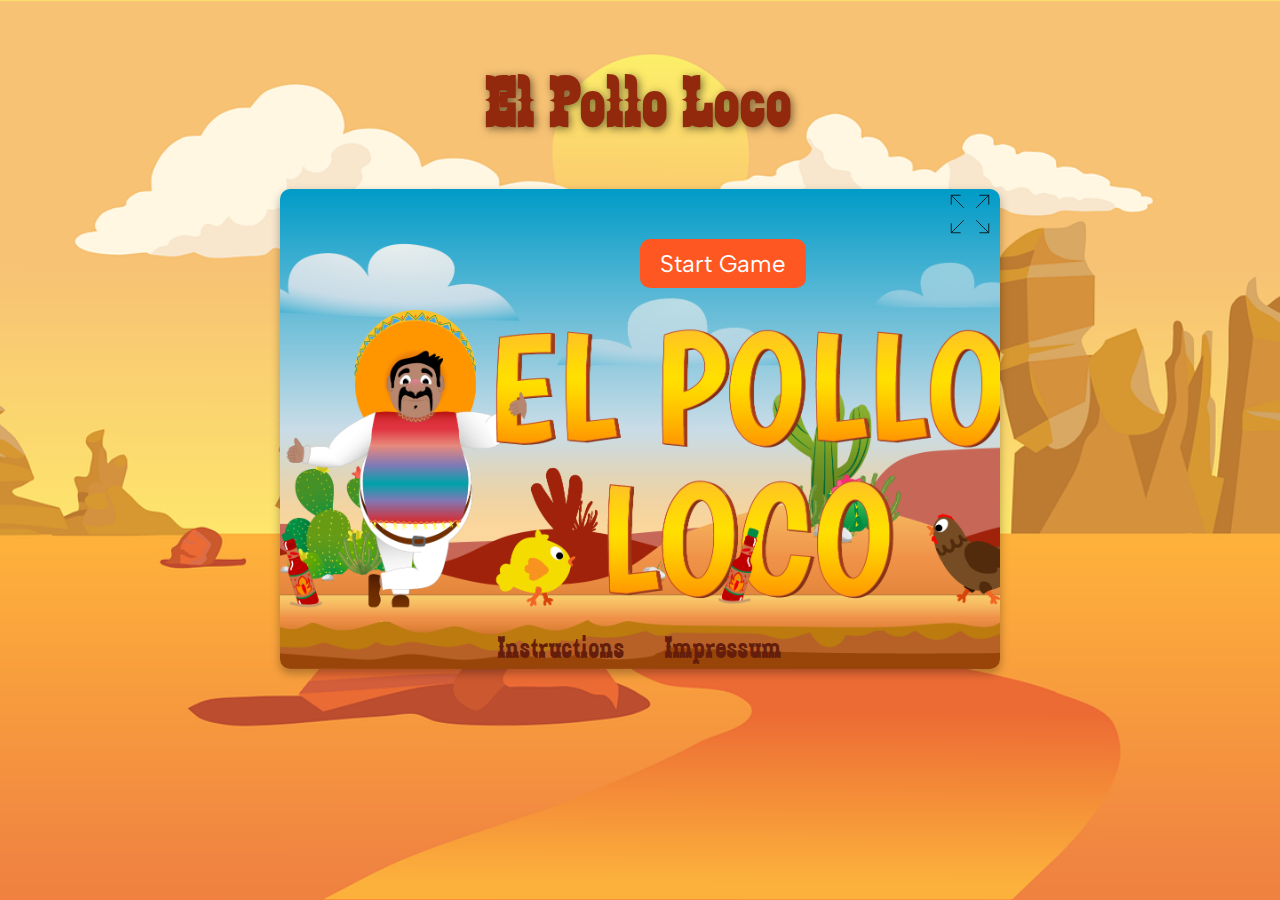
<file: index.html>
<!DOCTYPE html>
<html lang="en" translate="no">

<head>
  <meta charset="UTF-8" />
  <meta name="viewport" content="width=device-width, user-scalable=0, minimal-ui">
  <link rel="stylesheet" href="style.css" />
  <title>El Pollo Loco</title>
  <script src="models/drawable-object.class.js"></script>
  <script src="models/movable-object.class.js"></script>
  <script src="models/character.class.js"></script>
  <script src="models/coins.class.js"></script>
  <script src="models/bottles.class.js"></script>
  <script src="models/chicken.class.js"></script>
  <script src="models/chicken-small.class.js"></script>
  <script src="models/level.class.js"></script>
  <script src="models/status-bar.class.js"></script>
  <script src="models/coins-statusbar.class.js"></script>
  <script src="models/statusbar-bottles.js"></script>
  <script src="models/endboss-statusbar.class.js"></script>
  <script src="models/cloud.class.js"></script>
  <script src="models/world.class.js"></script>
  <script src="models/background-object.class.js"></script>
  <script src="models/keyboard.class.js"></script>

  <script src="models/throwable-object.class.js"></script>
  <script src="models/endboss.class.js"></script>
  <script src="levels/level1.js"></script>
  <script src="js/game.js"></script>
  <link rel="icon" type="image/png" href="./img/cactus.png" />
</head>

<body>
  <div class="rotate-warning" id="rotate-warning">
  </div>
  <h1>El Pollo Loco</h1>

  <div id="content-wrapper">
    <div id="start-screen" class="start-screen">
      <button id="start-btn" onclick="startGame()">Start Game</button>
      <img class="fullscreen-btn" src="./img/fullscreen-icon.svg" alt="Fullscreen Button" onclick="toggleFullScreen()">
    </div>

    <footer id="footer">
      <span class="instructions">
        <a href="instructions.html">Instructions </a>
      </span>
      <div class="space-between"></div>
      <span class="impressum"><a href="impressum.html">Impressum </a></span>
    </footer>

    <audio id="game-sound" src="./audio/taratata.mp3" preload="auto"></audio>
    <canvas id="canvas" width="720" height="480" style="display: none">
    </canvas>

    <div id="gameOverMenu" class="d-none">
      <a href="index.html">
        <button id="mainMenuButton">Back to Startscreen</button></a>
    </div>
    <div id="win-screen" class="d-none">
      <a href="index.html">
        <button id="mainMenuButton">Back to Startscreen</button></a>
    </div>
    <div class="navigation-bar d-none" id="nav-bar">
      <div class="nav-arrows opacity">
        <img id="left-arrow" src="./img/arrow-left.png" alt="Arrow left button">
        <img id="right-arrow" src="./img/arrow-right.png" alt="Arrow right button">
      </div>
      <div class="btn-overlay">
        <img src="./img/sound-on.png" alt="sound on" id="mute-btn" class="mute-button" onclick="muteSound()" />
        <a href="index.html"><img src="./img/home-btn.png" alt="home button" id="home-btn" /></a>
        <img class="canvas-fullscreen-btn" src="./img/fullscreen-icon.svg" alt="Fullscreen Button" onclick="toggleFullScreen()">
      </div>
      <div class="nav-controls opacity">
        <img id="jump-button" src="./img/jump.png" alt="Jump button">
        <img id="throw-button" src="./img/throw.png" alt="Throw button">
      </div>
    </div>
  </div>
</body>

</html>
</file>
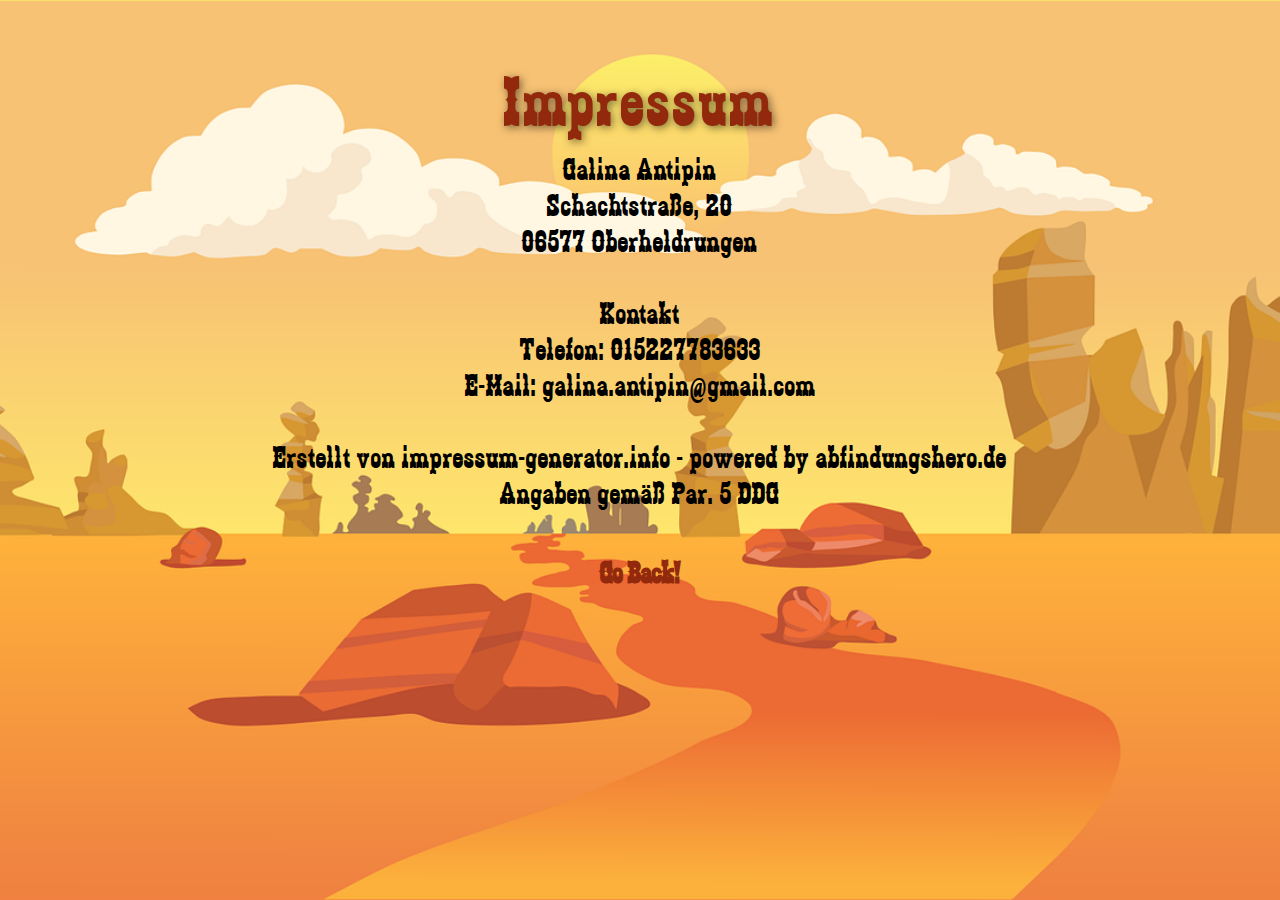
<file: impressum.html>
<!DOCTYPE html>
<html lang="en">

<head>
    <meta charset="UTF-8">
    <meta name="viewport" content="width=device-width, initial-scale=1.0">
    <title>Impressum</title>
    <link rel="icon" type="image/png" href="./img/cactus.png">
    <link rel="stylesheet" href="style.css">
</head>

<body>
    <div class="impressum-wrapper">
        <span class="headline-imp-instr-wrapper">Impressum</span>
        <span>Galina Antipin</span>
        <span>Schachtstraße, 20</span>
        <span>06577 Oberheldrungen</span>
        <br>
        <span>Kontakt</span>
        <span>Telefon: 015227783633</span>
        <span>E-Mail: galina.antipin@gmail.com</span>
        <br>
        <span> Erstellt von impressum-generator.info - powered by abfindungshero.de </span>
        <span>Angaben gemäß Par. 5 DDG</span>
        <a href="index.html"><h4>Go Back!</h4></a>
    </div>
</body>

</html>
</file>
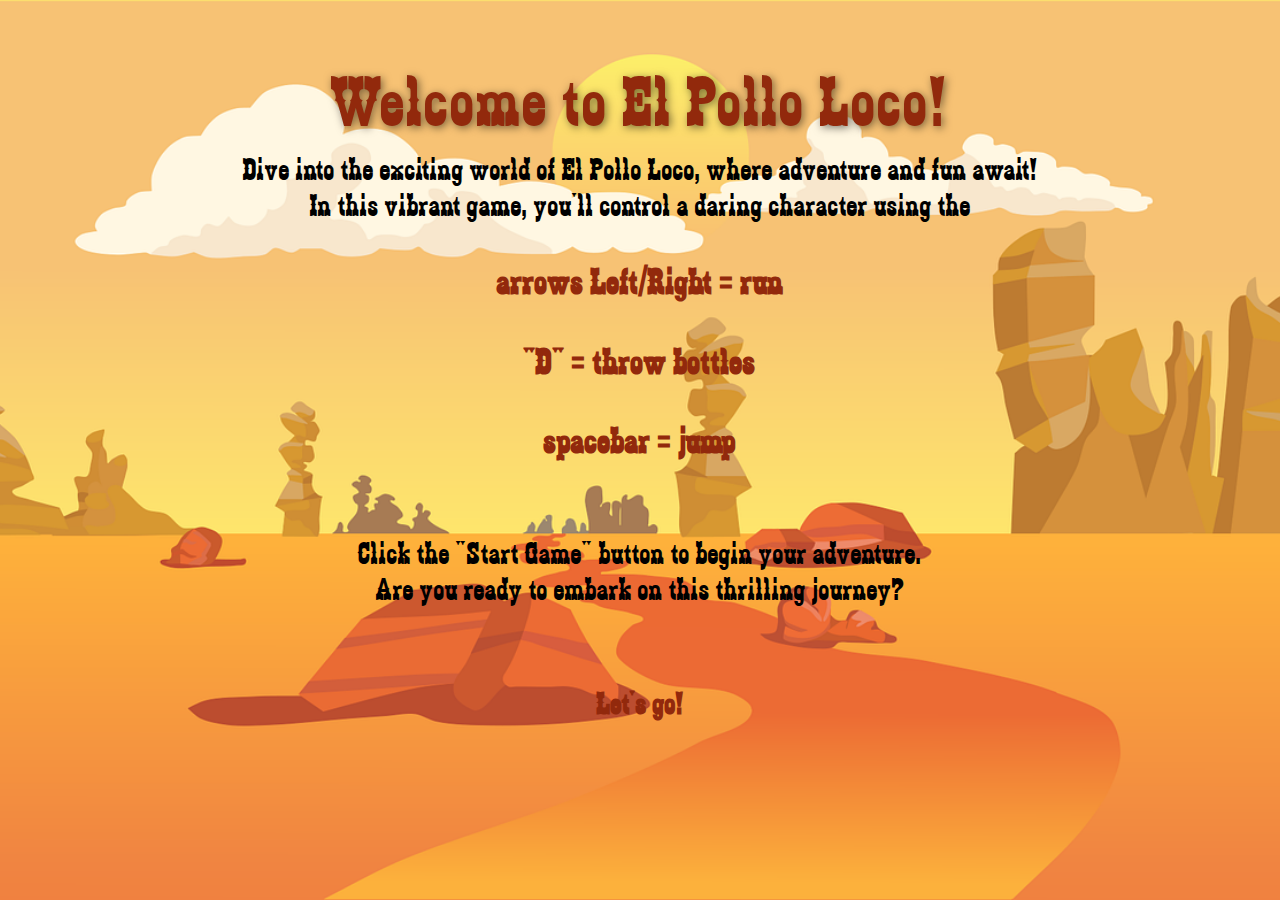
<file: instructions.html>
<!DOCTYPE html>
<html lang="en">

<head>
    <meta charset="UTF-8">
    <meta name="viewport" content="width=device-width, initial-scale=1.0">
    <title>Instructions</title>
    <link rel="icon" type="image/png" href="./img/cactus.png">
    <link rel="stylesheet" href="style.css">
</head>

<body>
    <div class="instructions-wrapper">
        <span class="headline-imp-instr-wrapper">Welcome to El Pollo Loco!</span>

        <span>Dive into the exciting world of El Pollo Loco, where adventure and fun await! <br>
            In this vibrant game, you'll
            control a daring character using the <br>
            <h3> arrows Left/Right = run </h3>
            <h3> "D" = throw bottles <br>
                <h3>spacebar = jump</h3>
                <br> Click the "Start Game"
                button to
                begin your adventure. <br> Are you
                ready to embark on this thrilling journey? <br> <br> <a href="index.html"><h4>Let's go!</h4></a>
        </span>
    </div>
</body>

</html>
</file>
<file: style.css>
body {
    display: flex;
    flex-direction: column;
    align-items: center;
    background-image: url('./img/desert.png');
    background-position: top;
    font-family: 'zabars', Arial, Helvetica, sans-serif;
    background-size: cover;
    height: 100vh;
    margin: 0;
    background-repeat: no-repeat;
    font-size: 32px;
    background-color: #f6ad4e;
}

@font-face {
    font-family: 'zabars';
    src: URL('./fonts/zabars.ttf') format('truetype');
}

/* albert-sans-regular - latin */
@font-face {
    font-display: swap; /* Check https://developer.mozilla.org/en-US/docs/Web/CSS/@font-face/font-display for other options. */
    font-family: 'Albert Sans';
    font-style: normal;
    font-weight: 400;
    src: url('../fonts/albert-sans-v1-latin-regular.woff2') format('woff2'); /* Chrome 36+, Opera 23+, Firefox 39+, Safari 12+, iOS 10+ */
  }
  /* albert-sans-700 - latin */
  @font-face {
    font-display: swap; /* Check https://developer.mozilla.org/en-US/docs/Web/CSS/@font-face/font-display for other options. */
    font-family: 'Albert Sans';
    font-style: normal;
    font-weight: 700;
    src: url('../fonts/albert-sans-v1-latin-700.woff2') format('woff2'); /* Chrome 36+, Opera 23+, Firefox 39+, Safari 12+, iOS 10+ */
  }

#content-wrapper {
    position: relative !important;
    height: 480px;
    width: 720px;
    max-width: 1920px;
}

a {
    text-decoration: none !important;
    color: inherit;
}

.d-none {
    display: none !important;
}

.opacity {
    opacity: 0 !important;
}

/* mute and home btn overlay*/
.btn-overlay {
    display: flex;
}

#mute-btn {
    height: 35px;
    width: 35px;
    margin-right: 5px;
    cursor: pointer;
}

#home-btn {
    height: 35px;
    width: 35px;
    cursor: pointer;
}

/* Start Screen CSS*/
.start-screen {
    width: 100%;
    height: 100%;
    background-image: url('img/9_intro_outro_screens/start/startscreen_1.png');
    box-shadow: 0 4px 10px rgba(0, 0, 0, 0.3);
    border-radius: 10px;
    background-repeat: no-repeat;
    background-position: center;
    background-size: cover;
}

.fullscreen-btn {
    width: 50px;
    position: absolute;
    right: 5px;
    cursor: pointer;
}

footer {
    position: absolute;
    bottom: 0;
    display: flex;
    justify-content: center;
    width: 100%;
    z-index: 30;
    pointer-events: auto;
}

.impressum,
.instructions {
    display: flex;
    justify-content: space-around;
    cursor: pointer;
    color: #641e0b;
}

.impressum:hover, .instructions:hover{
    color: black;
}

.space-between {
    padding: 20px;
}

#start-btn {
    position: absolute;
    top: 50px; 
    left: 50%;
    padding: 10px 20px;
    font-size: 24px;
    color: white;
    background-color: #ff5722;
    border: none;
    border-radius: 10px;
    cursor: pointer;
    animation: pulse 1.5s infinite;
    font-family: 'Albert Sans';
}

@keyframes pulse {
    0% {
        transform: translate(-50%, -50%) scale(1);
    }

    50% {
        transform: translate(-50%, -50%) scale(1.1);
    }

    100% {
        transform: translate(-50%, -50%) scale(1);
    }
}

/* Navigation Bar CSS */
.navigation-bar {
    display: flex;
    position: absolute;
    bottom: 0;
    z-index: 2;
    width: 100%;
    justify-content: space-between;
    align-items: flex-end;
}

.nav-controls img {
    width: 55px;
    margin-right: 16px;
}

.nav-arrows img {
    width: 55px;
    margin-left: 16px;
}

/* canvas CSS*/
canvas {
    box-shadow: 0 4px 10px rgba(0, 0, 0, 0.3);
    border-radius: 10px;
    z-index: 1;
    position: relative;
}

h1 {
    margin-top: 60px;
    font-size: 72px;
    letter-spacing: 3px;
    text-shadow: 2px 2px 8px rgba(0, 0, 0, 0.5);
    color: #92290c;
}

.canvas-fullscreen-btn {
    width: 30px;
    padding: 5px;
    cursor: pointer;
}

/*Impressum/Instructions css*/
.headline-imp-instr-wrapper {
    margin-top: 60px;
    font-size: 72px;
    letter-spacing: 3px;
    text-shadow: 2px 2px 8px rgba(0, 0, 0, 0.5);
    color: #92290c;
    margin-bottom: 10px;
}

.impressum-wrapper,
.instructions-wrapper {
    max-width: 1920px;
    display: flex;
    flex-direction: column;
    align-items: center;
    margin-left: 10px;
    margin-right: 10px;
    text-align: center;
    height: 100vh;
}

span {
    font-size: 32px;
    letter-spacing: 1px;
}

h3 {
    color: #92290c;
}

h4 {
    color: #92290c;
    font-size: 32px;
}

/*rotate warning css*/
.rotate-warning {
    display: flex;
    justify-content: center;
    align-items: center;
    position: absolute; 
    top: 0;
    left: 0;
    right: 0;
    bottom: 0;
    z-index: 20;
    flex-direction: column;
    transition: opacity 0.5s ease;
    pointer-events: none;
    opacity: 0;
}

.rotate-warning::before {
    content: "";
    position: absolute;
    top: 50%;
    left: 50%;
    width: 150px; 
    height: 150px;
    background-image: url(./img/rotate-device-icon.svg);
    background-size: contain;
    background-repeat: no-repeat;
    transform: translate(-50%, -50%) scale(1); 
    animation: pulse-twist 1.5s infinite; 
}

@keyframes pulse-twist {
    0% {
        transform: translate(-50%, -50%) scale(1) rotate(0deg); 
    }
    50% {
        transform: translate(-50%, -50%) scale(1.1) rotate(-10deg); 
    }
    100% {
        transform: translate(-50%, -50%) scale(1) rotate(0deg); 
    }
}

/* gameOver Menu*/
#gameOverMenu {
    background-image: url('img/9_intro_outro_screens/game_over/game over!.png');
    background-position: top;
    background-size: cover;
    background-repeat: no-repeat;
    position: absolute;
    top: 0;
    left: 0;
    bottom: 0;
    right: 0;
    width: 100%;
    z-index: 25;
}

#gameOverMenu button {
    position: absolute;
    top: 80%;
    left: 50%;
    transform: translate(-50%, -50%);
    background-color: #f6ad4e;
    padding: 10px;
    border-radius: 10px;
    border: none;
    color: white;
    cursor: pointer;
    z-index: 2;
    font-family: 'Albert Sans';
    font-size: 18px;
    animation: pulse 1.5s infinite;
}

#gameOverMenu button:hover {
    background-color: #ff5722;
}

/* win screen*/
#win-screen {
    background-image: url('img/9_intro_outro_screens/win/win_2.png');
    background-position: top;
    background-size: 50%;
    background-repeat: no-repeat;
    position: absolute;
    top: 0;
    left: 0;
    bottom: 0;
    right: 0;
    width: 100%;
    z-index: 25;
}

#win-screen button {
    position: absolute;
    top: 80%;
    left: 50%;
    transform: translate(-50%, -50%);
    background-color: #f6ad4e;
    padding: 10px;
    border-radius: 10px;
    border: none;
    color: white;
    cursor: pointer;
    z-index: 2;
    font-family: 'Albert Sans';
    font-size: 18px;
    animation: pulse 1.5s infinite;
}

#win-screen button:hover {
    background-color: #ff5722;
}

/* Media Querry*/
@media (max-width: 1400px ) {
    .opacity {
        opacity: 100 !important;
    }
}

@media (max-width: 1024px){
    .instructions, .space-between {
        display: none;
    }
}

@media only screen and (max-width: 719px) {
    canvas {
        width: 100%;
        border-radius: 0%;
    }

    #content-wrapper {
        width: 100%;
        height: auto;
    }

    .start-screen {
        width: 100%;
        height: 100vh;
    }

    .navigation-bar {
        width: 100%;
        opacity: 100;
    }
}

@media (max-width: 650px) {
    canvas {
        display: none;
    }
}

@media only screen and (max-height: 600px) {
    canvas {
        height: 100%;
        width: 100%;
    }

    h1 {
        display: none;
    }

    .start-screen {
        width: 100%;
        height: 100vh;
    }

    footer {
        position: absolute;
        bottom: 0px;
    }

    .navigation-bar {
        bottom: 0;
        opacity: 100;
    }

    #content-wrapper {
        height: 100vh;
        width: 100%;
    }
}
</file>
